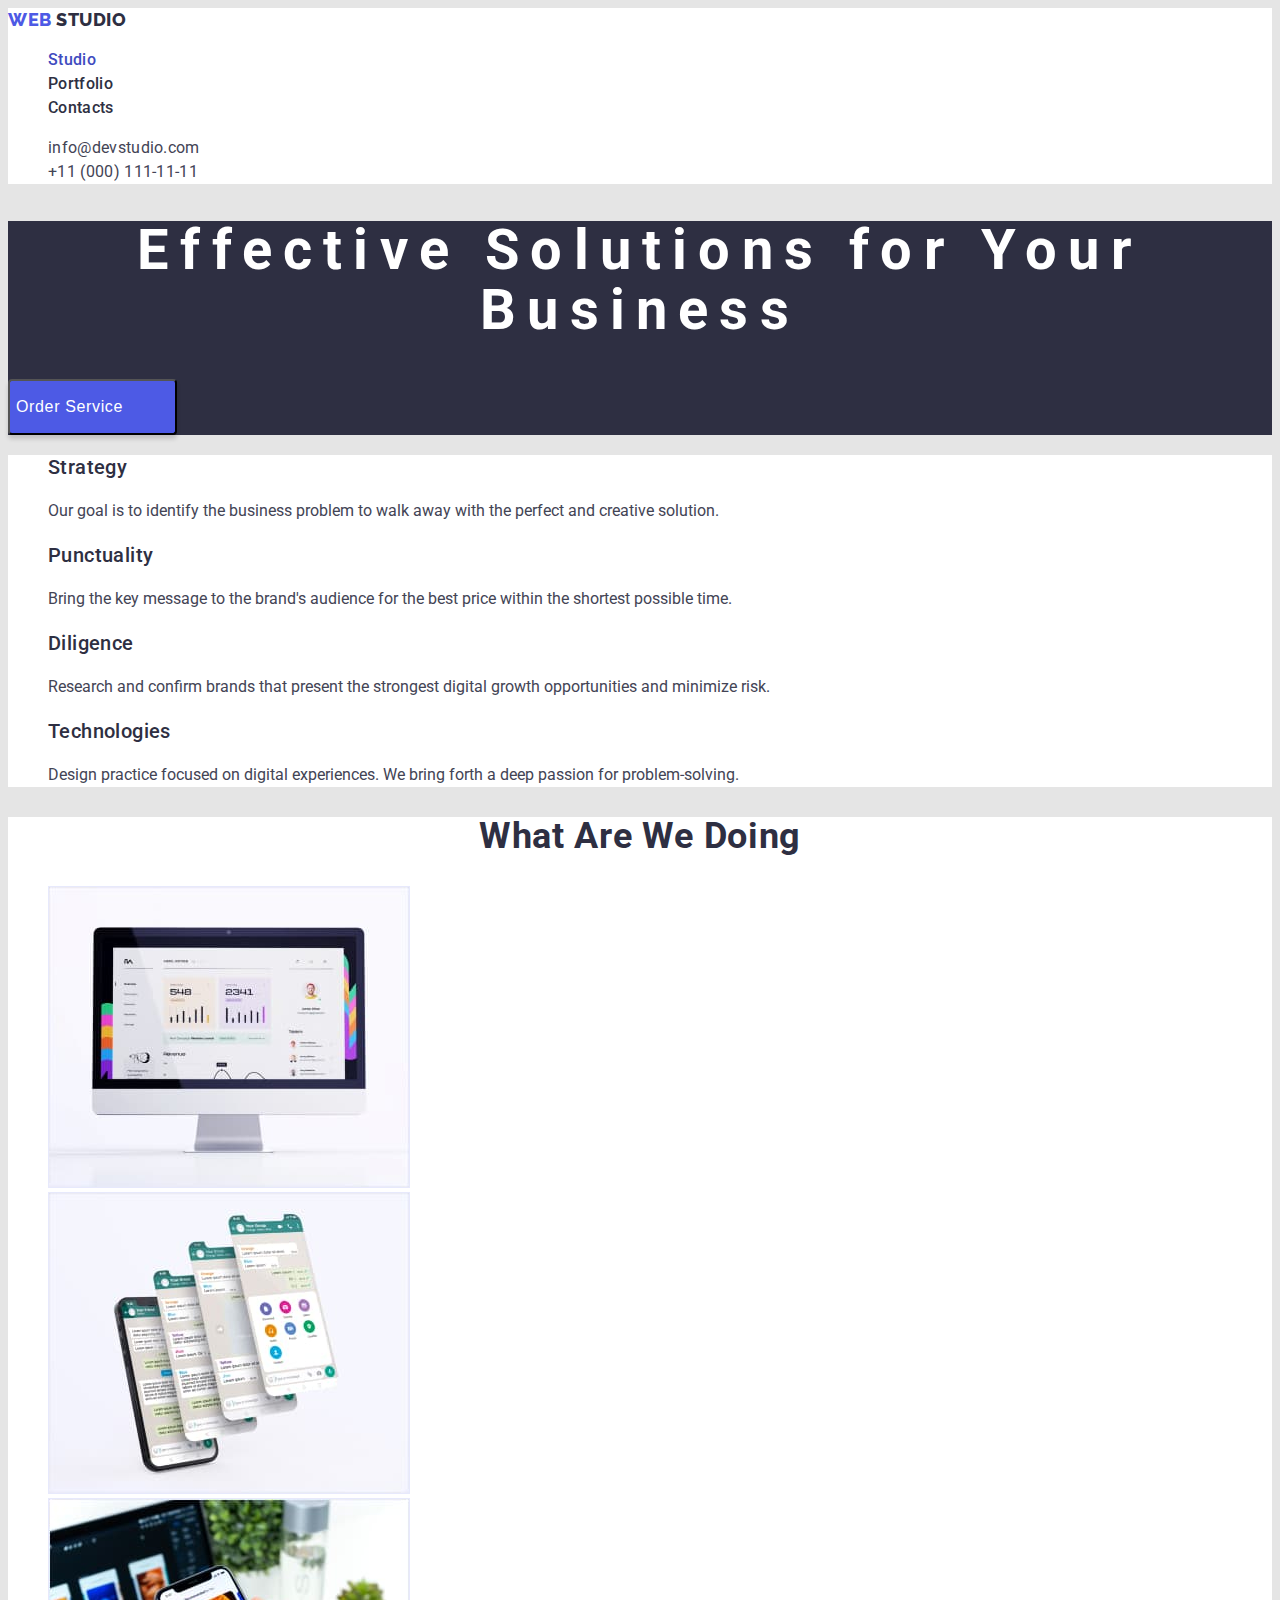
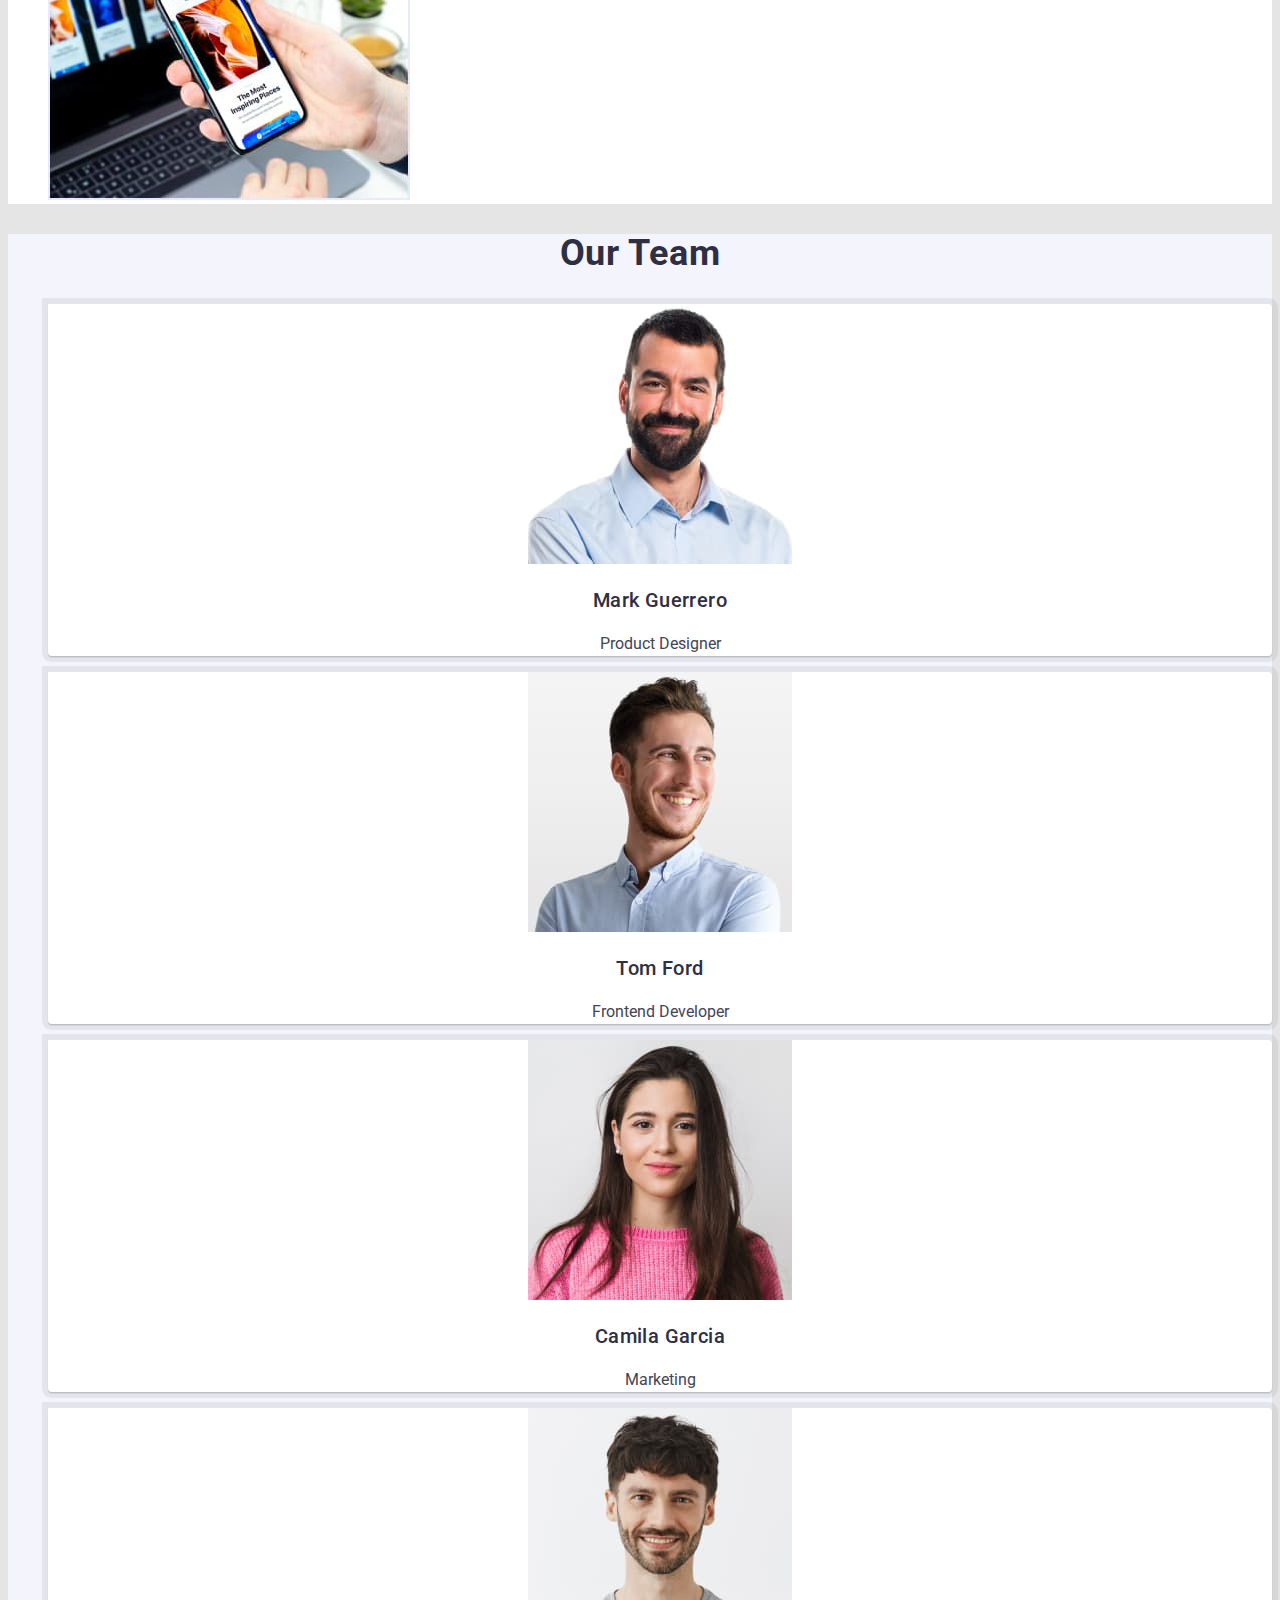
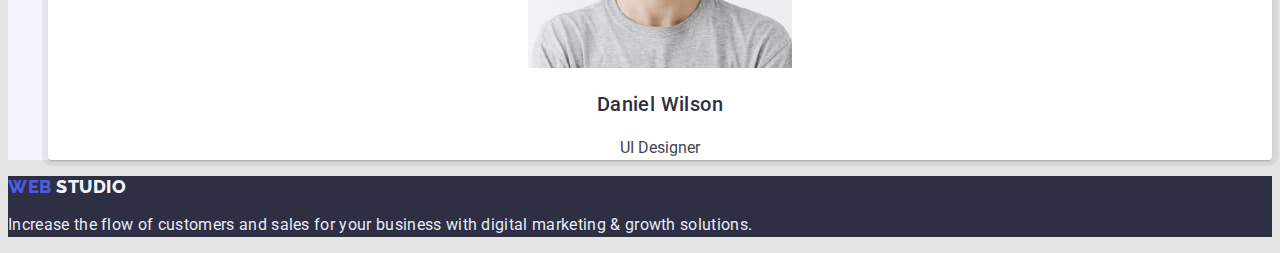
<file: index.html>
<!DOCTYPE html>
<html lang="en">
	<head>
		<meta charset="UTF-8" />
		<meta http-equiv="X-UA-Compatible" content="IE=edge" />
		<meta name="viewport" content="width=device-width, initial-scale=1.0" />

		<title>Studio_Module-2</title>

		<link rel="preconnect" href="https://fonts.googleapis.com" />
		<link rel="preconnect" href="https://fonts.gstatic.com" crossorigin />
		<link
			href="https://fonts.googleapis.com/css2?family=Raleway:wght@800&family=Roboto:wght@400;500;700&display=swap"
			rel="stylesheet"
		/>

		<link rel="stylesheet" href="./CSS/style.css" />
	</head>

	<body>
		<header class="header-style">
			<nav class="nav-style">
				<a class="logo-style link-line" href="./index.html">
					<span>WEB</span>
					STUDIO
				</a>
				<ul class="menu-list list-marker">
					<li class="menu-item">
						<a class="menu-link link-line current" href="./index.html">Studio</a>
					</li>
					<li class="menu-item">
						<a class="menu-link link-line" href="./portfolio.html">Portfolio</a>
					</li>
					<li class="menu-item">
						<a class="menu-link link-line" href="">Contacts</a>
					</li>
				</ul>
			</nav>
			<ul class="contact-list list-marker">
				<li class="contact-item">
					<a class="contact-link link-line" href="mailto:info@devstudio.com">info@devstudio.com</a>
				</li>
				<li class="contact-item">
					<a class="contact-link link-line" href="tel:+110001111111">+11 (000) 111-11-11</a>
				</li>
			</ul>
		</header>

		<main>
			<section class="hero">
				<h1 class="hero-title">Effective Solutions for Your Business</h1>
				<button class="order-btn" type="button">Order Service</button>
			</section>

			<section class="principles">
				<h2 hidden>Features</h2>
				<ul class="principles-list list-marker">
					<li class="prinsiples-item">
						<h3 class="principles-head">Strategy</h3>
						<p class="principles-text">
							Our goal is to identify the business problem to walk away with the perfect and creative solution.
						</p>
					</li>
					<li class="prinsiples-item">
						<h3 class="principles-head">Punctuality</h3>
						<p class="principles-text">
							Bring the key message to the brand's audience for the best price within the shortest possible time.
						</p>
					</li>
					<li class="prinsiples-item">
						<h3 class="principles-head">Diligence</h3>
						<p class="principles-text">
							Research and confirm brands that present the strongest digital growth opportunities and minimize risk.
						</p>
					</li>
					<li class="prinsiples-item">
						<h3 class="principles-head">Technologies</h3>
						<p class="principles-text">
							Design practice focused on digital experiences. We bring forth a deep passion for problem-solving.
						</p>
					</li>
				</ul>
			</section>

			<section class="product">
				<h2 class="section-title">What are we doing</h2>
				<ul class="product-list list-marker">
					<li class="product-item">
						<img class="product-image" src="./image/studio/activity/web.jpg" alt="Web" width="360" />
					</li>
					<li class="product-item">
						<img class="product-image" src="./image/studio/activity/mobile.jpg" alt="Mobile" width="360" />
					</li>
					<li class="product-item">
						<img class="product-image" src="./image/studio/activity/style.jpg" alt="Style" width="360" />
					</li>
				</ul>
			</section>

			<section class="employer">
				<h2 class="section-title">Our Team</h2>
				<ul class="employer-list list-marker">
					<li class="employer-item">
						<img class="employer-image" src="./image/studio/team/mark.jpg" alt="Mark" width="264" />
						<h3 class="employer-head">Mark Guerrero</h3>
						<p class="employer-text">Product Designer</p>
					</li>
					<li class="employer-item">
						<img class="employer-image" src="./image/studio/team/tom.jpg" alt="Tom" width="264" />
						<h3 class="employer-head">Tom Ford</h3>
						<p class="employer-text">Frontend Developer</p>
					</li>
					<li class="employer-item">
						<img class="employer-image" src="./image/studio/team/camila.jpg" alt="Camila" width="264" />
						<h3 class="employer-head">Camila Garcia</h3>
						<p class="employer-text">Marketing</p>
					</li>
					<li class="employer-item">
						<img class="employer-image" src="./image/studio/team/daniel.jpg" alt="Daniel" width="264" />
						<h3 class="employer-head">Daniel Wilson</h3>
						<p class="employer-text">UI Designer</p>
					</li>
				</ul>
			</section>
		</main>

		<footer class="footer-style">
			<a class="logo-style link-line" href="./index.html">
				<span>WEB</span>
				STUDIO
			</a>
			<p>Increase the flow of customers and sales for your business with digital marketing & growth solutions.</p>
		</footer>
	</body>
</html>
</file>
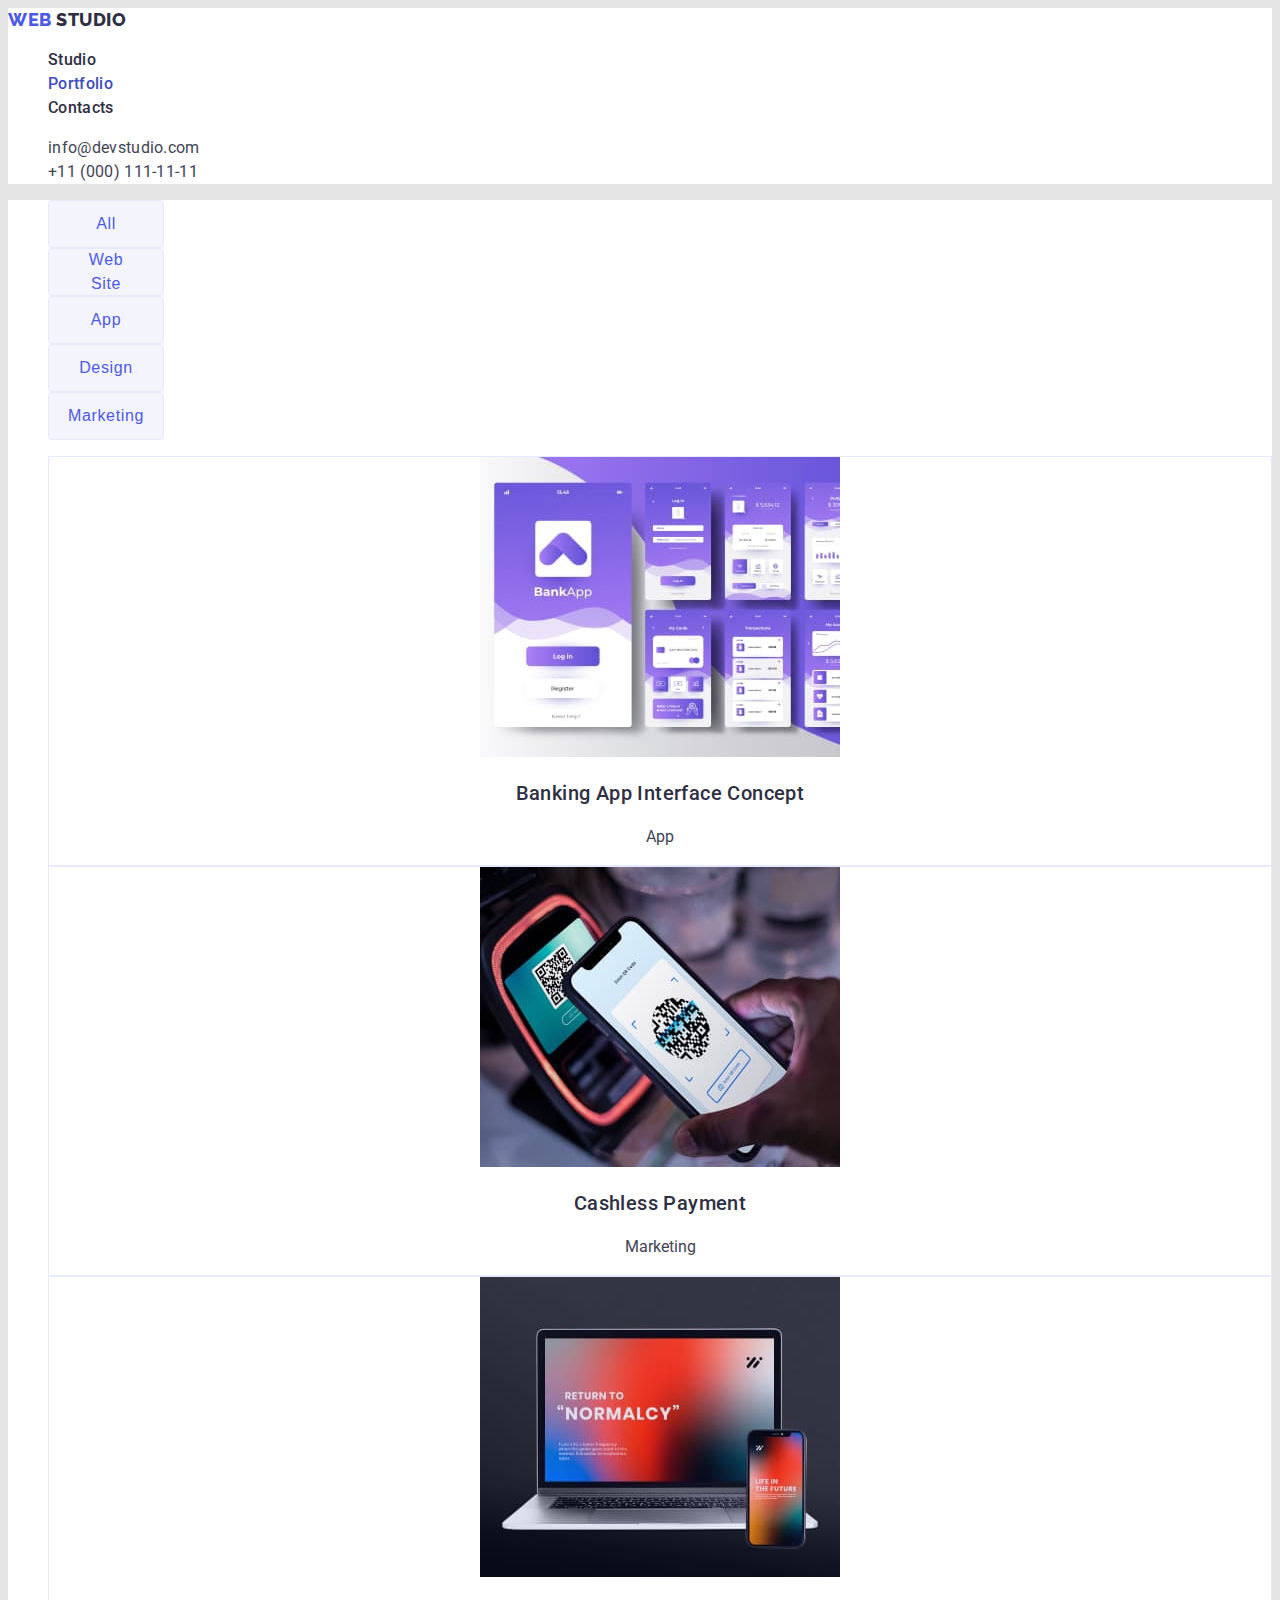
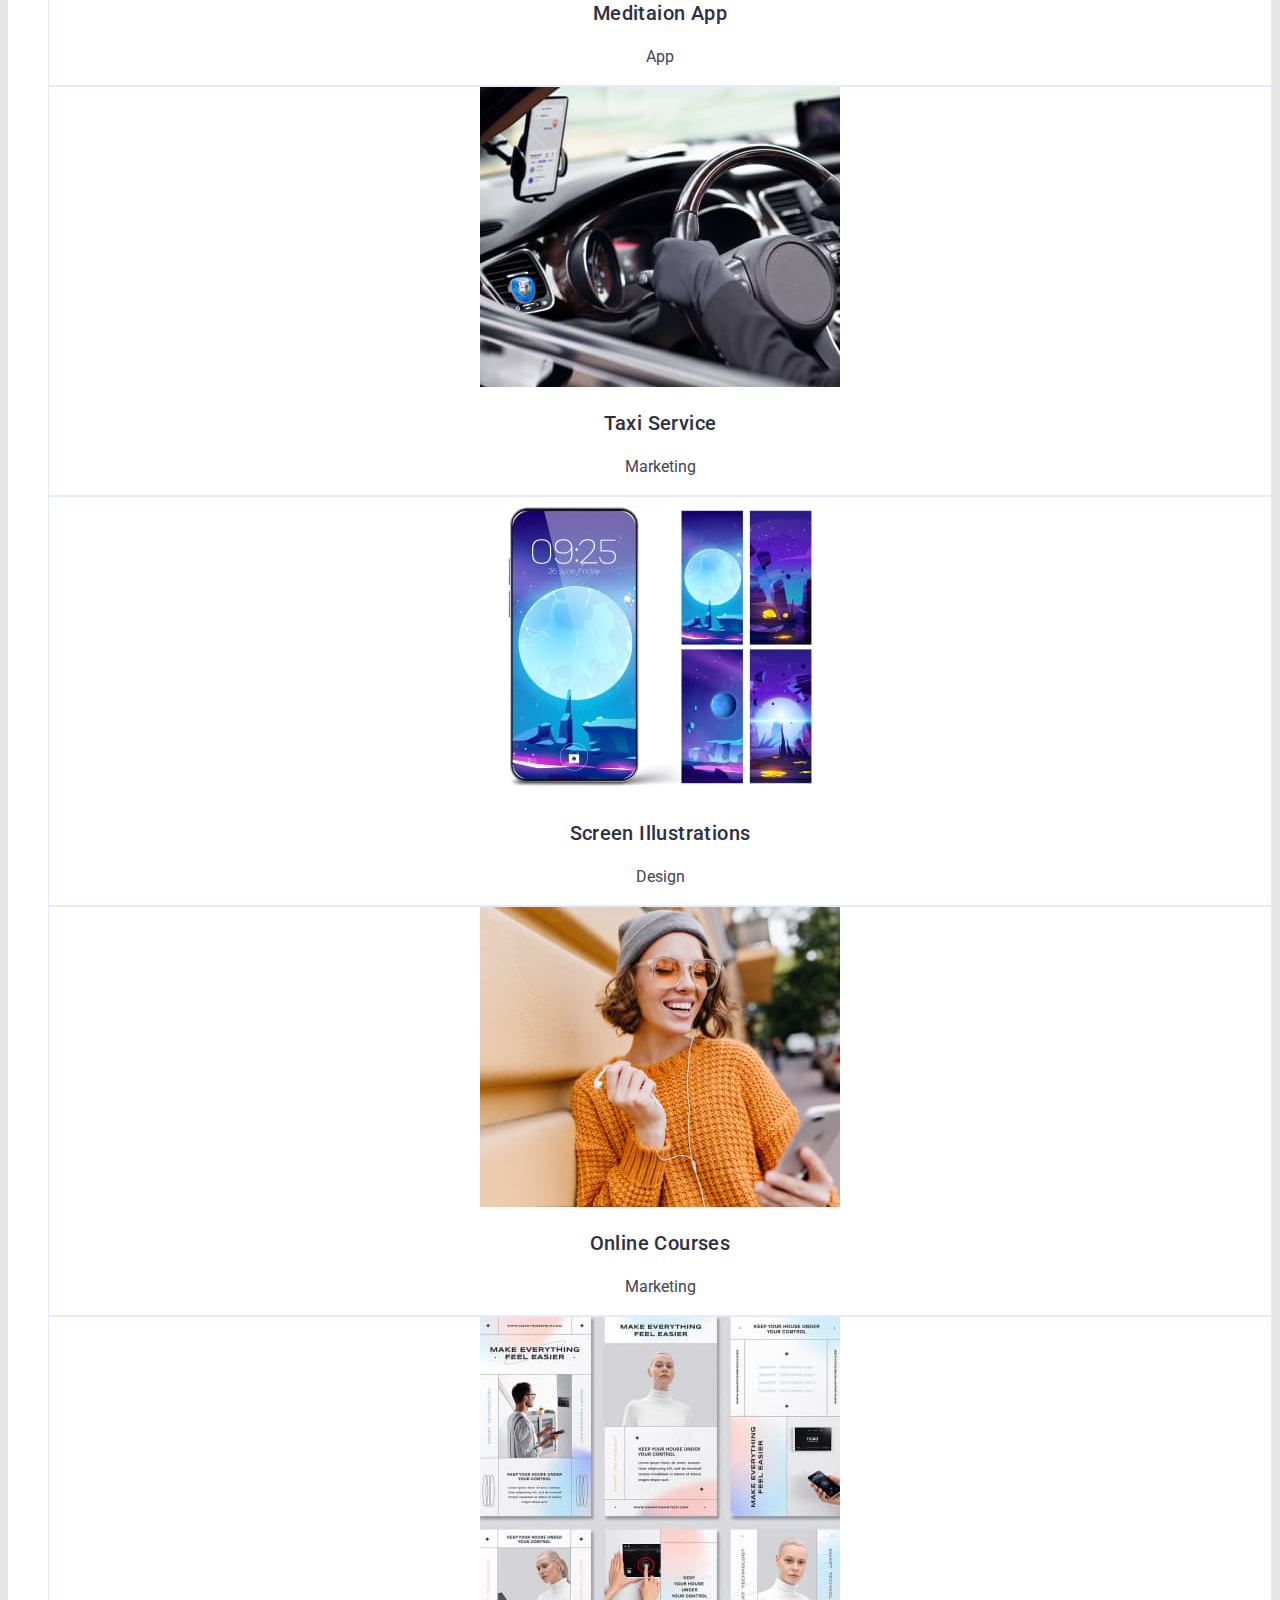
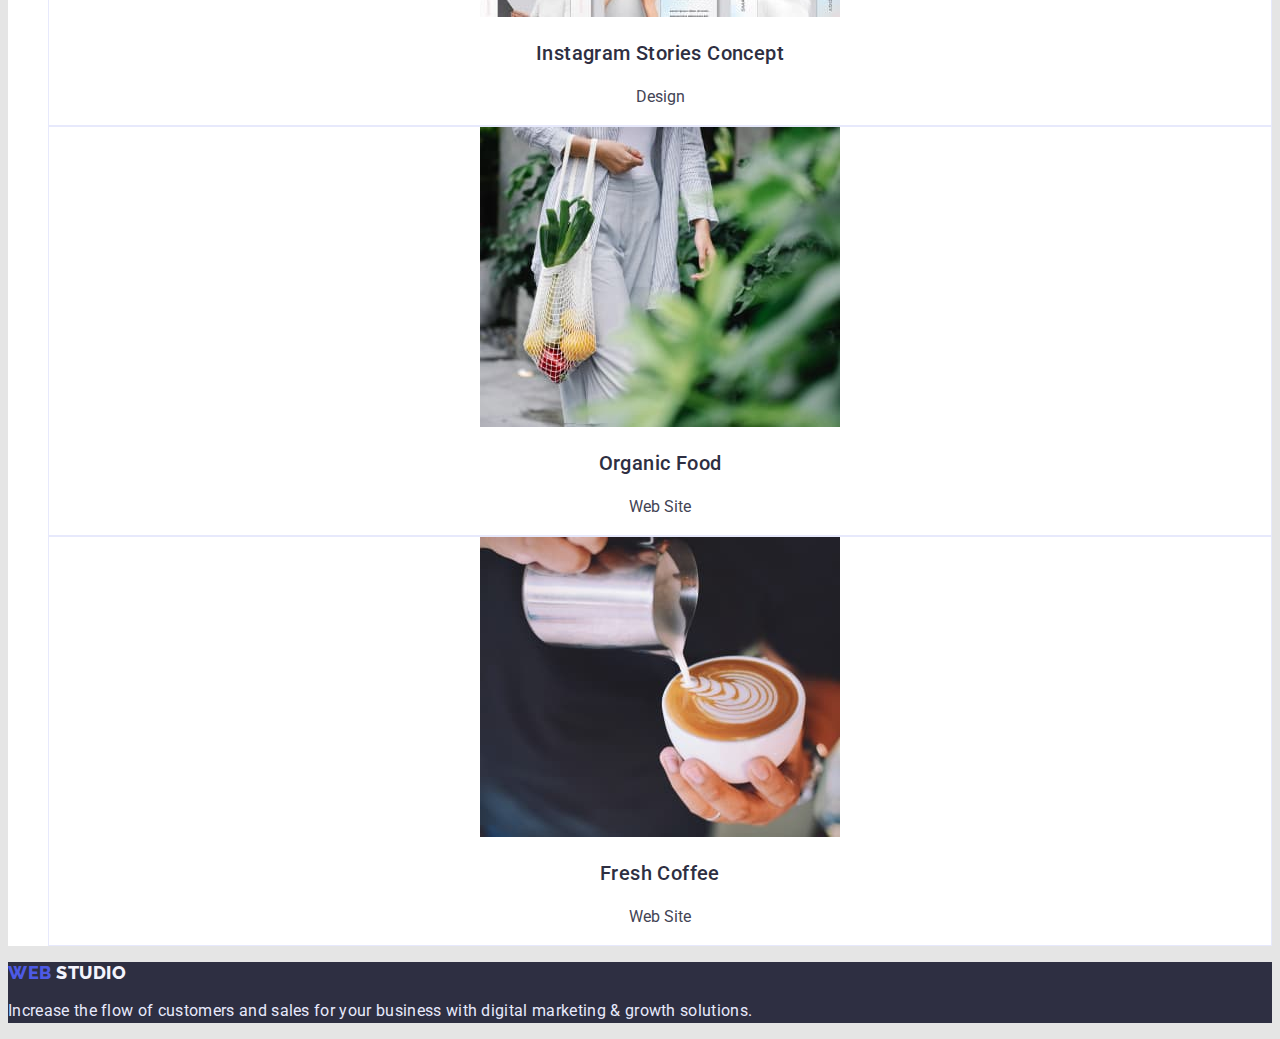
<file: portfolio.html>
<!DOCTYPE html>
<html lang="en">
	<head>
		<meta charset="UTF-8" />
		<meta http-equiv="X-UA-Compatible" content="IE=edge" />
		<meta name="viewport" content="width=device-width, initial-scale=1.0" />

		<title>Studio_Module-2</title>

		<link rel="preconnect" href="https://fonts.googleapis.com" />
		<link rel="preconnect" href="https://fonts.gstatic.com" crossorigin />
		<link
			href="https://fonts.googleapis.com/css2?family=Raleway:wght@800&family=Roboto:wght@400;500;700&display=swap"
			rel="stylesheet"
		/>

		<link rel="stylesheet" href="./CSS/style.css" />
	</head>

	<body>
		<header class="header-style">
			<nav class="nav-style">
				<a class="logo-style link-line" href="./portfolio.html">
					<span>WEB</span>
					STUDIO
				</a>
				<ul class="menu-list list-marker">
					<li class="menu-item">
						<a class="menu-link link-line" href="./index.html">Studio</a>
					</li>
					<li class="menu-item">
						<a class="menu-link link-line current" href="./portfolio.html">Portfolio</a>
					</li>
					<li class="menu-item">
						<a class="menu-link link-line" href="">Contacts</a>
					</li>
				</ul>
			</nav>
			<ul class="contact-list list-marker">
				<li class="contact-item">
					<a class="contact-link link-line" href="mailto:info@devstudio.com">info@devstudio.com</a>
				</li>
				<li class="contact-item">
					<a class="contact-link link-line" href="tel:+110001111111">+11 (000) 111-11-11</a>
				</li>
			</ul>
		</header>

		<main>
			<section class="projects">
				<h1 hidden>Projects</h1>
				<ul class="filter-list list-marker">
					<li class="filter-item">
						<button class="filter-btn" type="button">All</button>
					</li>

					<li class="filter-item">
						<button class="filter-btn" type="button">Web Site</button>
					</li>

					<li class="filter-item">
						<button class="filter-btn" type="button">App</button>
					</li>

					<li class="filter-item">
						<button class="filter-btn" type="button">Design</button>
					</li>

					<li class="filter-item">
						<button class="filter-btn" type="button">Marketing</button>
					</li>
				</ul>

				<ul class="project-list list-marker">
					<li class="project-item">
						<img class="preject-image" src="./image/portfolio/banking.jpg" alt="Tehno" width="360" />
						<h3 class="project-title">Banking App Interface Concept</h3>
						<p class="project-name">App</p>
					</li>
					<li class="project-item">
						<img class="preject-image" src="./image/portfolio/payment.jpg" alt="Poster" width="360" />
						<h3 class="project-title">Cashless Payment</h3>
						<p class="project-name">Marketing</p>
					</li>
					<li class="project-item">
						<img class="preject-image" src="./image/portfolio/meditation.jpg" alt="Seafood" width="360" />
						<h3 class="project-title">Meditaion App</h3>
						<p class="project-name">App</p>
					</li>

					<li class="project-item">
						<img class="preject-image" src="./image/portfolio/taxi.jpg" alt="Prime" width="360" />
						<h3 class="project-title">Taxi Service</h3>
						<p class="project-name">Marketing</p>
					</li>
					<li class="project-item">
						<img class="preject-image" src="./image/portfolio/illustration.jpg" alt="Boxes" width="360" />
						<h3 class="project-title">Screen Illustrations</h3>
						<p class="project-name">Design</p>
					</li>
					<li class="project-item">
						<img class="preject-image" src="./image/portfolio/courses.jpg" alt="Borders" width="360" />
						<h3 class="project-title">Online Courses</h3>
						<p class="project-name">Marketing</p>
					</li>

					<li class="project-item">
						<img class="preject-image" src="./image/portfolio/instagram.jpg" alt="Edition" width="360" />
						<h3 class="project-title">Instagram Stories Concept</h3>
						<p class="project-name">Design</p>
					</li>
					<li class="project-item">
						<img class="preject-image" src="./image/portfolio/food.jpg" alt="Lab" width="360" />
						<h3 class="project-title">Organic Food</h3>
						<p class="project-name">Web Site</p>
					</li>
					<li class="project-item">
						<img class="preject-image" src="./image/portfolio/coffe.jpg" alt="Business" width="360" />
						<h3 class="project-title">Fresh Coffee</h3>
						<p class="project-name">Web Site</p>
					</li>
				</ul>
			</section>
		</main>

		<footer class="footer-style">
			<a class="logo-style link-line" href="./portfolio.html">
				<span>WEB</span>
				STUDIO
			</a>
			<p>Increase the flow of customers and sales for your business with digital marketing & growth solutions.</p>
		</footer>
	</body>
</html>
</file>
<file: CSS/style.css>
/* General */

:root {
	--bglatter-color: #2e2f42;
	--smlatter-color: #434455;
	--active-color: #404bbf;

	--ltdecor-color: #e7e9fc;
	--decor-color: #4d5ae5;
	--lightfon-color: #f4f4fd;
	--background-color: #e5e5e5;
}

body {
	font-family: "Roboto", sans-serif;
	font-style: normal;
	font-size: 16px;

	color: var(--smlatter-color);

	background-color: var(--background-color);
}

.list-marker {
	list-style: none;
}

.link-line {
	text-decoration: none;
}

/* Header */

.header-style,
.principles,
.product,
.projects {
	background-color: #ffffff;
}

.logo-style {
	font-family: "Raleway", sans-serif;
	font-weight: 800;
	font-size: 18px;
	line-height: 1.33;

	letter-spacing: 0.03em;

	color: var(--bglatter-color);
}

.logo-style > span {
	color: var(--decor-color);
}

/* Header */
/* Navigation */

.menu-link {
	font-weight: 500;
	line-height: 1.5;

	letter-spacing: 0.02em;

	color: var(--bglatter-color);
}

.current {
	color: var(--active-color);
}

/* Header */
/* Contacts */

.contact-link {
	font-weight: 400;
	line-height: 1.5;

	letter-spacing: 0.02em;

	color: var(--smlatter-color);
}

.header-style .logo-style:hover,
.menu-link:hover,
.contact-link:hover,
.header-style .logo-style:focus,
.menu-link:focus,
.contact-link:focus {
	color: var(--active-color);
}

/* Footer */
/* Address */

.footer-style {
	background-color: var(--bglatter-color);
}

.footer-style .logo-style {
	color: var(--lightfon-color);
	line-height: 1.17;
}

.footer-style > p {
	font-weight: 400;
	line-height: 1.5;

	letter-spacing: 0.02em;

	color: var(--ltdecor-color);
}

.footer-style .logo-style:hover,
.footer-style .logo-style:focus {
	color: var(--active-color);
}

/* Studio */
/* Hero */

.hero {
	background-color: var(--bglatter-color);
}

.hero-title {
	font-weight: 700;
	font-size: 56px;
	line-height: 1.07;

	text-align: center;
	letter-spacing: 0.2em;

	color: #ffffff;
}

.order-btn {
	font-weight: 500;
	font-size: 16px;
	line-height: 1.5;

	display: flex;
	align-items: center;
	letter-spacing: 0.04em;

	color: #ffffff;

	cursor: pointer;

	width: 169px;
	height: 56px;
	left: 636px;
	top: 428px;

	background-color: var(--decor-color);
	box-shadow: 0px 4px 4px rgba(0, 0, 0, 0.15);
	border-radius: 4px;
}

.order-btn:hover,
.order-btn:focus {
	background-color: var(--active-color);
}

/* Studio */
/* Principles */

.principles-head,
.employer-head,
.project-title {
	font-weight: 500;
	font-size: 20px;
	line-height: 1.2;

	letter-spacing: 0.02em;

	color: var(--bglatter-color);
}

.principles-text,
.employer-text,
.project-name {
	line-height: 1.5;
}

/* Studio */
/* Product */

.section-title {
	font-weight: 700;
	font-size: 36px;
	line-height: 1.11;

	text-align: center;
	letter-spacing: 0.02em;
	text-transform: capitalize;

	color: var(--bglatter-color);
}

.product-image {
	background: linear-gradient (0deg, rgba(77, 90, 229, 0.1), rgba(77, 90, 229, 0.1));
	background-blend-mode: soft-light, normal;

	border: 1px solid #e7e9fc;
}

/* Studio */
/* Employer */

.employer {
	background-color: var(--lightfon-color);
}

.employer-item {
	background: #ffffff;
	box-shadow: 0px 0px 1px 6px rgba(46, 47, 66, 0.08), 0px 1px 1px rgba(46, 47, 66, 0.16),
		0px 2px 1px rgba(46, 47, 66, 0.08);
	border-radius: 0px 4px 4px;
	text-align: center;
}

/* Portfolio */
/* Filter */

.filter-btn {
	font-weight: 500;
	font-size: 16px;
	line-height: 1.5;

	align-items: center;
	text-align: center;
	letter-spacing: 0.04em;

	color: var(--decor-color);

	display: flex;
	flex-direction: row;
	justify-content: center;
	align-items: center;
	padding: 12px 24px;

	width: 116px;
	height: 48px;

	background: var(--lightfon-color);
	border: 1px solid var(--ltdecor-color);
	border-radius: 4px;
}

.filter-btn:hover,
.filter-btn:focus {
	color: #ffffff;

	background: var(--active-color);
	box-shadow: 0px 3px 1px rgba(0, 0, 0, 0.1), 0px 2px 1px rgba(0, 0, 0, 0.08), 0px 2px 2px rgba(0, 0, 0, 0.12);
	border-radius: 4px;
}

.filter-btn:visited {
	background-color: var(--bglatter-color);
}

/* Portfolio */
/* Project */

.project-item {
	background: #ffffff;
	border: 1px solid var(--ltdecor-color);

	text-align: center;
}
</file>
